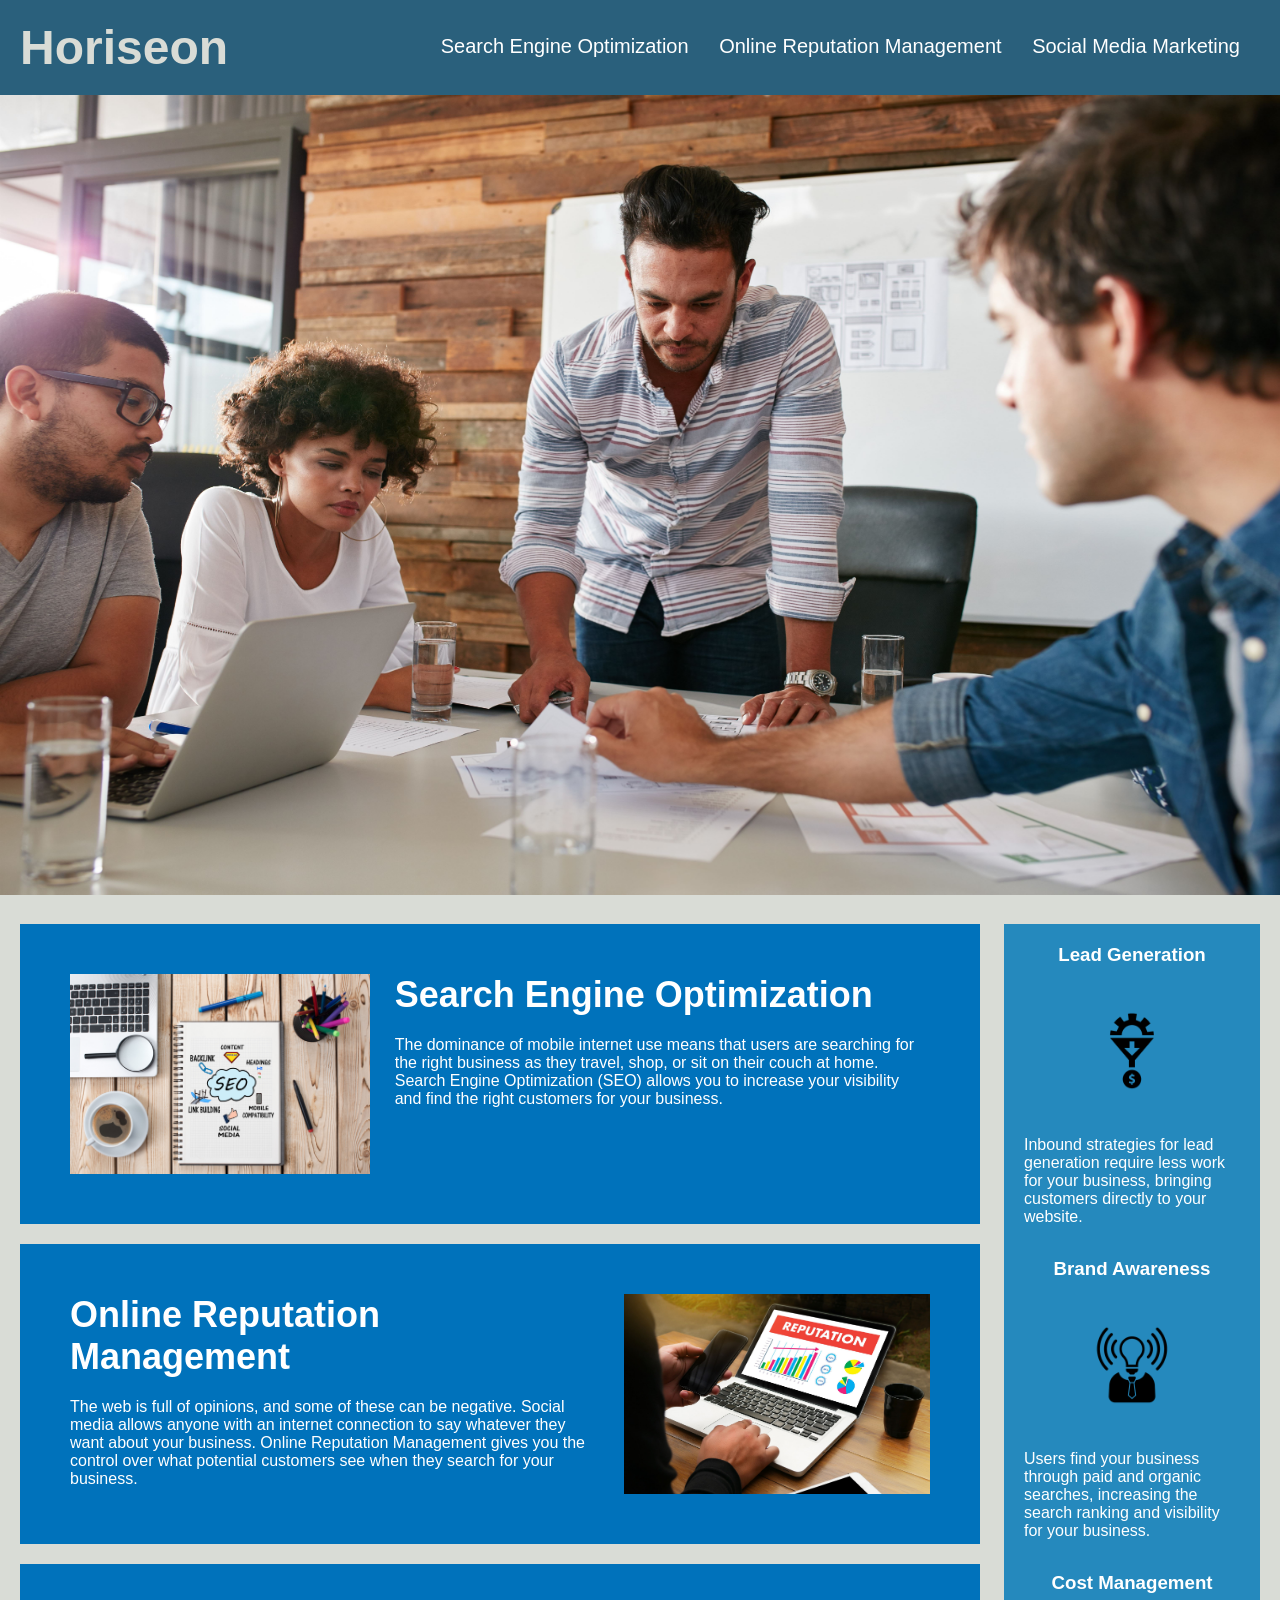
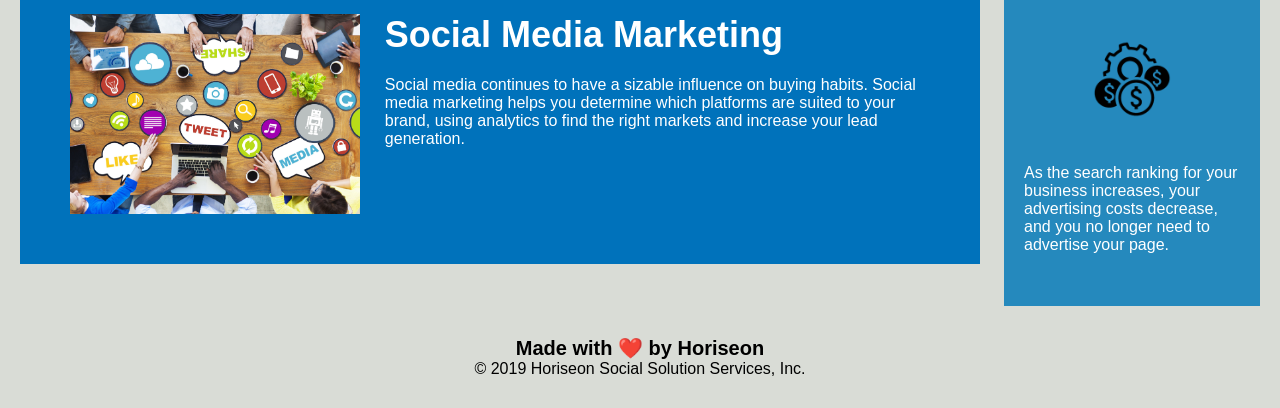
<file: index.html>
<!DOCTYPE html>
<html lang="en-us">
    <!--Linking CSS files and adding title-->
<head>
    <meta charset="UTF-8" />
    <link rel="stylesheet" href="./assets/css/style.css">
    <link rel="stylesheet" href="./assets/css/reset.css">
    <title>Horiseon Marketing</title>
</head>
<body>
    <!--Header section covers navigation bar, navigation options, and logo-->
    <header class="header">
        <h1 class="logo">Horiseon</h1>
        <nav class = "navoptions">
            <!--Navigation options take user to relevent area of page upon clicking-->
            <ul>
                <li>
                    <a href="#search-engine-optimization">Search Engine Optimization</a>
                </li>
                <li>
                    <a href="#online-reputation-management">Online Reputation Management</a>
                </li>
                <li>
                    <a href="#social-media-marketing">Social Media Marketing</a>
                </li>
            </ul>
        </nav>
    </header>
    <!--Large landing image of page seperating header nad main content of page-->
    <img class="landingImg" src="./assets/images/digital-marketing-meeting.jpg" alt="Team meeting"></img>
    <!--Main section covers the main section of content within the page excluding the sidebar-->
    <main class="content">
        <section id="search-engine-optimization" class="search-engine-optimization">
            <img src="./assets/images/search-engine-optimization.jpg" alt="Image depicting Search Engine Optimization techniques" class="float-left" />
            <h2>Search Engine Optimization</h2>
            <p>
                The dominance of mobile internet use means that users are searching for the right business as they travel, shop, or sit on their couch at home. Search Engine Optimization (SEO) allows you to increase your visibility and find the right customers for your business.
            </p>
        </section>
        <section id="online-reputation-management" class="online-reputation-management">
            <img src="./assets/images/online-reputation-management.jpg" alt= "Image referencing an increase in reputation using graphs" class="float-right" />
            <h2>Online Reputation Management</h2>
            <p>
                The web is full of opinions, and some of these can be negative. Social media allows anyone with an internet connection to say whatever they want about your business. Online Reputation Management gives you the control over what potential customers see when they search for your business.
            </p>
        </section>
        <section id="social-media-marketing" class="social-media-marketing">
            <img src="./assets/images/social-media-marketing.jpg" alt="Image including several social media icons/mediums" class="float-left" />
            <h2>Social Media Marketing</h2>
            <p>
                Social media continues to have a sizable influence on buying habits. Social media marketing helps you determine which platforms are suited to your brand, using analytics to find the right markets and increase your lead generation.
            </p>
        </section>
    </main>
    <!--Aside covers all content within the sidebar-->
    <aside class="sidebar">
        <section class="benefit-lead">
            <h3>Lead Generation</h3>
            <img src="./assets/images/lead-generation.png" alt="Icon suggesting lead generation results in more income"/>
            <p>
                Inbound strategies for lead generation require less work for your business, bringing customers directly to your website.
            </p>
        </section>
        <section class="benefit-brand">
            <h3>Brand Awareness</h3>
            <img src="./assets/images/brand-awareness.png" alt="Icon with lightbulb in a suit radiating awareness"/>
            <p>
                Users find your business through paid and organic searches, increasing the search ranking and visibility for your business.
            </p>
        </section>
        <section class="benefit-cost">
            <h3>Cost Management</h3>
            <img src="./assets/images/cost-management.png" alt="Icon depicting wealth with three coins"/>
            <p>
                As the search ranking for your business increases, your advertising costs decrease, and you no longer need to advertise your page.
            </p>
        </section>
    </aside>

    <!--Footer includes created by and usage rights-->
    <footer class="footer">
        <h4>Made with ❤️️ by Horiseon</h4>
        <p>
            &copy; 2019 Horiseon Social Solution Services, Inc.
        </p>
    </footer>
</body>

</html>
</file>
<file: assets/css/style.css>
/*Initialises header font, padding, background color, and text color */
.header {
    padding: 20px;
    font-family: 'Trebuchet MS', 'Lucida Sans Unicode', 'Lucida Grande', 'Lucida Sans', Arial, sans-serif;
    background-color: #2a607c;
    color: #ffffff;
}

/*Sets styling for Horiseon logo including font size, color,
 and initialises as an inline block element allowing nav options to sit on same line*/
.logo{
display: inline-block;
    font-size: 48px;
    color: #d9dcd6;
}

/* Initialises navigation options.
 Positioning the options to the right of the page, 
 setting margin to 20px to sit slightly away from edge of page
 Adding a top padding to ensure options are centered in header
 Sets font and font size for nav options*/
.navoptions{
    padding-top: 15px;
    margin-right: 20px;
    float: right;
    font-family: 'Gill Sans', 'Gill Sans MT', Calibri, 'Trebuchet MS', sans-serif;
    font-size: 20px;
}
/*Sets styling for list elements of nav options (the options themselves)
removes dot points, 
set to inline block so options can sit next to eachother, 
add margin so elements have a gap between them*/ 
.navoptions li{
    list-style-type: none;
    display: inline-block;
    margin-left: 25px;
}
/*Sets color of nav options text
ensures no underline or decoration to text*/
.navoptions li a {
    text-decoration: none;
    color: #ffffff;
}

/*Sets size, and margin of main landing image*/
.landingImg {
    height: 800px;
    width: 100%;
    margin-bottom: 25px;
}

/*Ensures all float left includes a margin of 25px for visual aesthetics purposes*/
.float-left {
    float: left;
    margin-right: 25px;
}
/*Ensures all float right includes a margin of 25px for visual aesthetics purposes*/
.float-right {
    float: right;
    margin-left: 25px;
}
/*Sets size, margin, padding, background color of section
Sets font and color of text*/
.search-engine-optimization {
    margin-bottom: 20px;
    padding: 50px;
    height: 300px;
    font-family: 'Gill Sans', 'Gill Sans MT', Calibri, 'Trebuchet MS', sans-serif;
    background-color: #0072bb;
    color: #ffffff;
}
/*Sets size, margin, padding, background color of section
Sets font and color of text*/
.online-reputation-management {
    margin-bottom: 20px;
    padding: 50px;
    height: 300px;
    font-family: 'Gill Sans', 'Gill Sans MT', Calibri, 'Trebuchet MS', sans-serif;
    background-color: #0072bb;
    color: #ffffff;
}
/*Sets size, margin, padding, background color of section
Sets font and color of text*/
.social-media-marketing {
    margin-bottom: 20px;
    padding: 50px;
    height: 300px;
    font-family: 'Gill Sans', 'Gill Sans MT', Calibri, 'Trebuchet MS', sans-serif;
    background-color: #0072bb;
    color: #ffffff;
}
/*Sets max height of image*/
.search-engine-optimization img {
    max-height: 200px;
}
/*Sets max height of image*/

.online-reputation-management img {
    max-height: 200px;
}
/*Sets max height of image*/

.social-media-marketing img {
    max-height: 200px;
}
/*Sets font size and margin of text*/

.search-engine-optimization h2 {
    margin-bottom: 20px;
    font-size: 36px;
}
/*Sets font size and margin of text*/
.online-reputation-management h2 {
    margin-bottom: 20px;
    font-size: 36px;
}
/*Sets font size and margin of text*/
.social-media-marketing h2 {
    margin-bottom: 20px;
    font-size: 36px;
}

/*Sets width of section
Sets do inline block to allow other items to sit alongside section
sets a margin to the left to sit away from edge of page*/
.content {
    width: 75%;
    display: inline-block;
    margin-left: 20px;
}
/*Sets font size of paragraphs to 16px*/
.content p {
    font-size: 16px;
}
/*Sets margin and padding
sets sidebar to right side of page
sets width and height of sidebar
sets to ignore other float properties within sidebar*/
.sidebar {
    margin-right: 20px;
    padding: 20px;
    clear: both;
    float: right;
    width: 20%;
    height: 100%;
    font-family: 'Gill Sans', 'Gill Sans MT', Calibri, 'Trebuchet MS', sans-serif;
    background-color: #2589bd;
}
/*Sets font size of paragraphs to 16px*/
.sidebar p {
    font-size: 16px;
}
/*Sets margin and color of text within section*/
.benefit-lead {
    margin-bottom: 32px;
    color: #ffffff;
}
/*Sets margin and color of text within section*/
.benefit-brand {
    margin-bottom: 32px;
    color: #ffffff;
}
/*Sets margin and color of text within section*/
.benefit-cost {
    margin-bottom: 32px;
    color: #ffffff;
}
/*Sets margin and text postion of header*/
.benefit-lead h3 {
    margin-bottom: 10px;
    text-align: center;
}
/*Sets margin and text postion of header*/

.benefit-brand h3 {
    margin-bottom: 10px;
    text-align: center;
}
/*Sets margin and text postion of header*/

.benefit-cost h3 {
    margin-bottom: 10px;
    text-align: center;
}
/*Sets image to block to ensure on own line within sidebar
sets max width and margin of image*/
.benefit-lead img {
    display: block;
    margin: 10px auto;
    max-width: 150px;
}
/*Sets image to block to ensure on own line within sidebar
sets max width and margin of image*/
.benefit-brand img {
    display: block;
    margin: 10px auto;
    max-width: 150px;
}
/*Sets image to block to ensure on own line within sidebar
sets max width and margin of image*/
.benefit-cost img {
    display: block;
    margin: 10px auto;
    max-width: 150px;
}
/*Sets padding of footer
Ignores floats in other formatting contexts
sets font of text within footer
aligns text to center*/
.footer {
    padding: 30px;
    clear: both;
    font-family: 'Trebuchet MS', 'Lucida Sans Unicode', 'Lucida Grande', 'Lucida Sans', Arial, sans-serif;
    text-align: center;
}
/*Sets font size of header in footer*/
.footer h4 {
    font-size: 20px;
}
</file>
